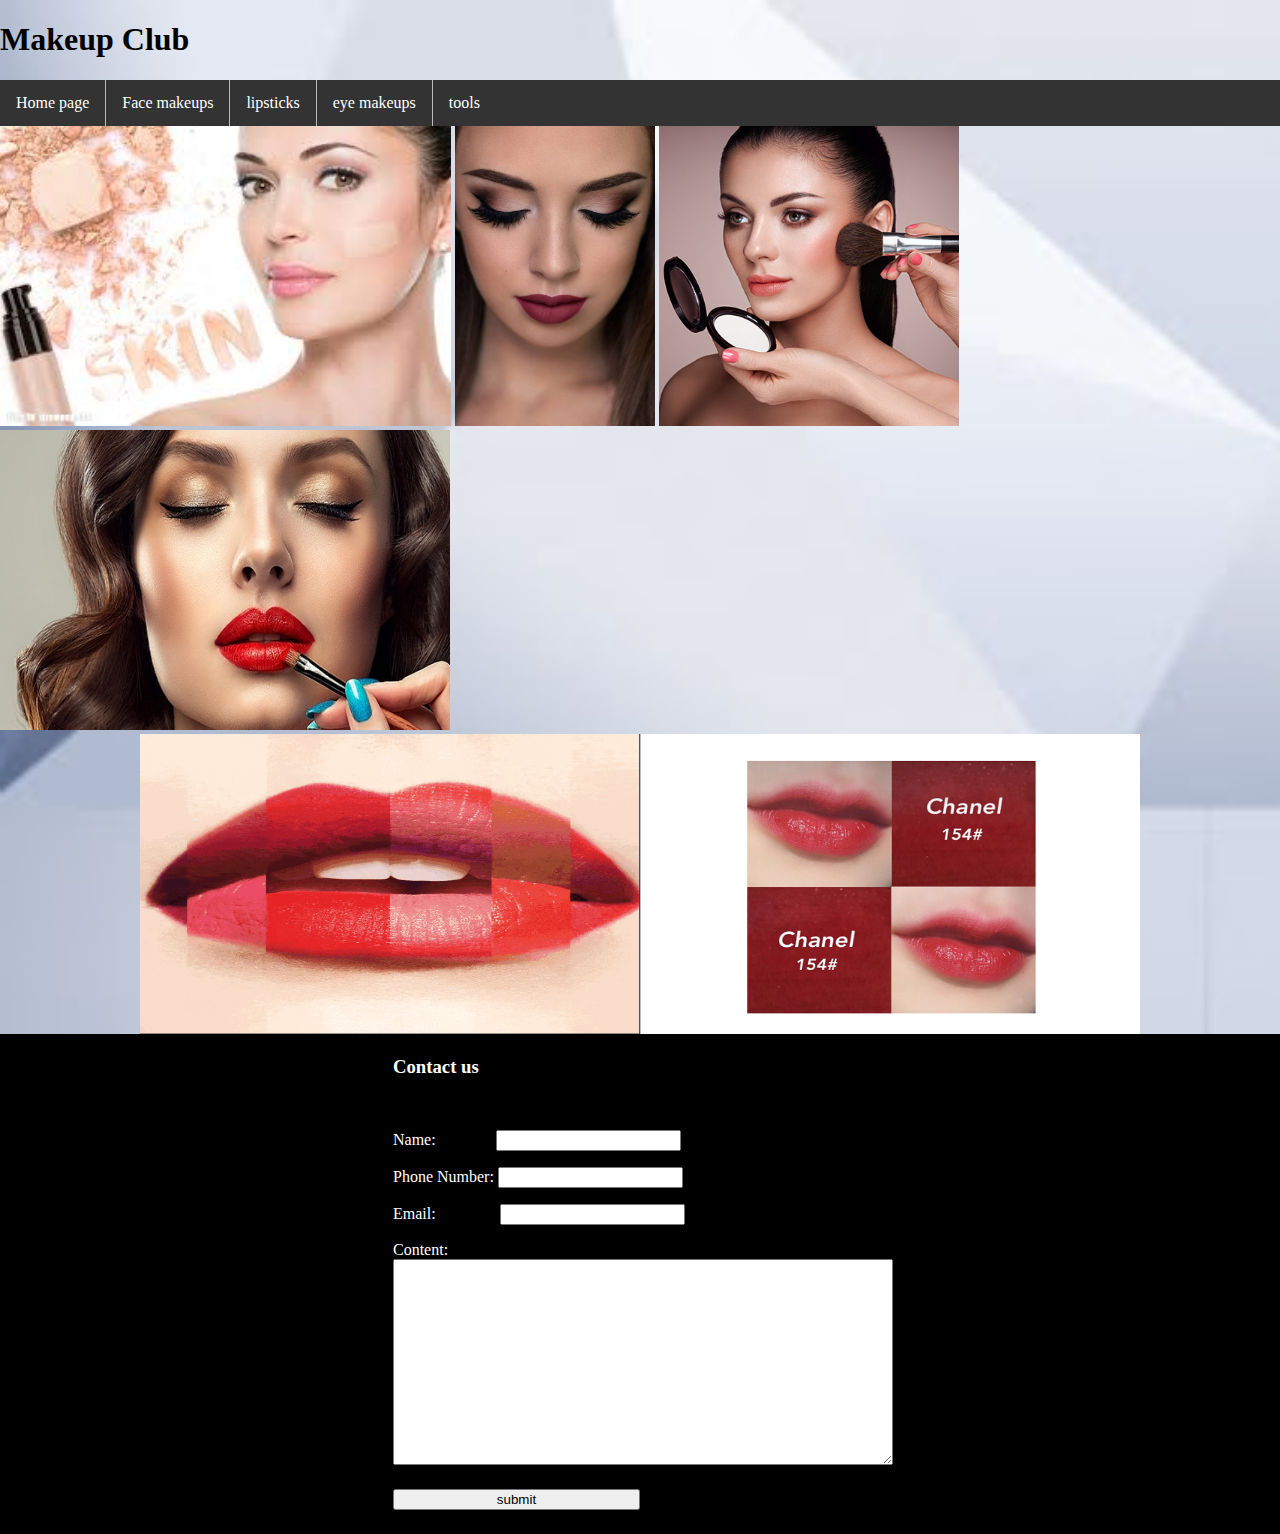
<file: index.html>
<!DOCTYPE html>
<html lang="en">
    <head>
        <meta charset="UTF-8">
        <title>Makeup Club</title>
        <link rel="stylesheet" href="CSS/public_css.css">
        <link rel="stylesheet" href="CSS/index_css.css">
        <script src="js/index_js.js"></script>
        <link rel="Shortcut Icon" href="images/icon.ico">
        <meta name="viewport" content="width=device-width,initial-scale=1">
    </head>
    <body>
        <div id="head">
            <h1>Makeup Club</h1>
            <div class="nav">
                <ul>
                    <li> <a href="index.html">Home page</a></li>
                    <li><a href="face.html">Face makeups</a></li>
                    <li><a href="lipstick.html">lipsticks</a></li>
                    <li><a href="eye.html">eye makeups</a></li>
                    <li><a href="tools.html">tools</a></li>
                    
                </ul>
            </div>
            <div class="model">
                <img src="images/model.jpg" height="300" alt="">
                <img src="images/model2.jpg" height="300" alt="">
                <img src="images/model3.jpg" height="300" alt="">
                <img src="images/model4.jpg" height="300" width="450" alt="">
            </div>
            <div class="boxs" style="width: 100%;margin: 0 auto;">
                <nav class="repeat-img">
                <ul>
                <li><img src="images/1.jpg" height="300" alt=""></li>
                <li><img src="images/2.jpg" height="300" alt=""></li>
                <li><img src="images/3.jpg" height="290" alt=""></li>
                <li><img src="images/4.jpg" height="300" alt=""></li>
                <li><img src="images/5.jpg" height="300" alt=""></li>
            </ul>
            </nav>
            
            </div>
            <div class="show" style="width: 100%;">
               
                    <table id="form" >
                        <tr>
                            <td>
                                <h3>Contact us</h3>
                                <p>&nbsp;</p>
                                <p>Name:&nbsp;&nbsp;&nbsp;&nbsp;&nbsp;&nbsp;&nbsp;&nbsp;&nbsp;&nbsp;&nbsp;&nbsp;&nbsp;&nbsp;&nbsp;<input name="Name" type="text"></p>
                                <p>Phone Number:&nbsp;<input name="phone" type="text"></p>
                                <p>Email:&nbsp;&nbsp;&nbsp;&nbsp;&nbsp;&nbsp;&nbsp;&nbsp;&nbsp;&nbsp;&nbsp;&nbsp;&nbsp;&nbsp;&nbsp;&nbsp;<input name="email" type="text"></p>
                                <p>Content:&nbsp;&nbsp;&nbsp;&nbsp;&nbsp;<textarea name="content" cols="1" rows="1" style="width:100%; height:200px;"></textarea></p>
                                
                                
                            </td>
                        </tr>
                        <tr>
                            <td>
                                <Button name="submit" type="button" onClick="a()" style="width: 50%;">submit</Button>
                            </td>
                        </tr>
                    </table>
                
            </div>

        </div>
    </body>
</html>
</file>
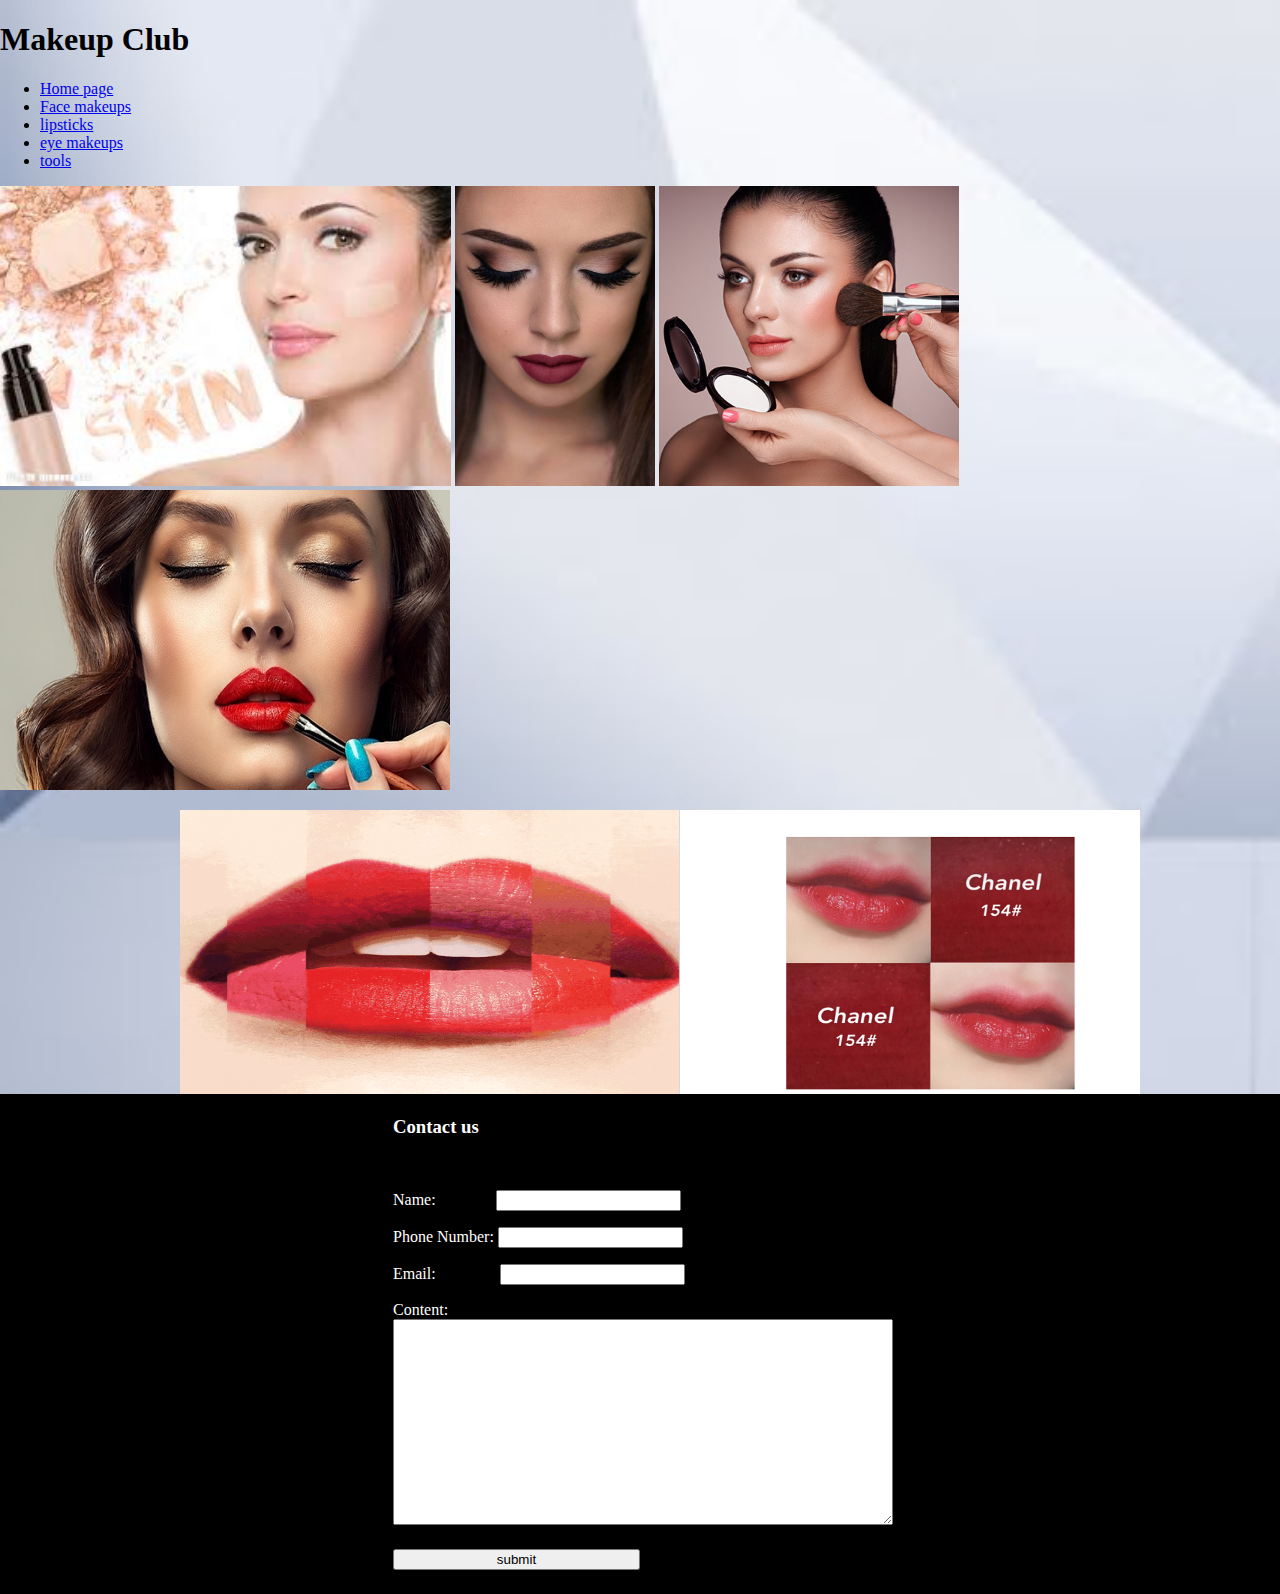
<file: html/index.html>
<!DOCTYPE html>
<html lang="en">
    <head>
        <meta charset="UTF-8">
        <title>Makeup Club</title>
        <link rel="stylesheet" href="../CSS/index_css.css">
        <script src="../js/index_js.js"></script>
        <link rel="Shortcut Icon" href="../images/icon.ico">
        <meta name="viewport" content="width=device-width,initial-scale=1">
    </head>
    <body>
        <div id="head">
            <h1>Makeup Club</h1>
            <div class="nav">
                <ul>
                    <li> <a href="index.html">Home page</a></li>
                    <li><a href="face.html">Face makeups</a></li>
                    <li><a href="lipstick.html">lipsticks</a></li>
                    <li><a href="eye.html">eye makeups</a></li>
                    <li><a href="tools.html">tools</a></li>
                </ul>
            </div>
            <div class="model">
                <img src="../images/model.jpg" height="300" alt="">
                <img src="../images/model2.jpg" height="300" alt="">
                <img src="../images/model3.jpg" height="300" alt="">
                <img src="../images/model4.jpg" height="300" width="450" alt="">
            </div>
            <div class="boxs" style="width: 100%;margin: 0 auto;">
                <nav class="repeat-img">
                <ul>
                <li><img src="../images/1.jpg" height="300" alt=""></li>
                <li><img src="../images/2.jpg" height="300" alt=""></li>
                <li><img src="../images/3.jpg" height="290" alt=""></li>
                <li><img src="../images/4.jpg" height="300" alt=""></li>
                <li><img src="../images/5.jpg" height="300" alt=""></li>
            </ul>
            </nav>
            
            </div>
            <div class="show" style="width: 100%;">
               
                    <table id="form" >
                        <tr>
                            <td>
                                <h3>Contact us</h3>
                                <p>&nbsp;</p>
                                <p>Name:&nbsp;&nbsp;&nbsp;&nbsp;&nbsp;&nbsp;&nbsp;&nbsp;&nbsp;&nbsp;&nbsp;&nbsp;&nbsp;&nbsp;&nbsp;<input name="Name" type="text"></p>
                                <p>Phone Number:&nbsp;<input name="phone" type="text"></p>
                                <p>Email:&nbsp;&nbsp;&nbsp;&nbsp;&nbsp;&nbsp;&nbsp;&nbsp;&nbsp;&nbsp;&nbsp;&nbsp;&nbsp;&nbsp;&nbsp;&nbsp;<input name="email" type="text"></p>
                                <p>Content:&nbsp;&nbsp;&nbsp;&nbsp;&nbsp;<textarea name="content" cols="1" rows="1" style="width:100%; height:200px;"></textarea></p>
                                
                                
                            </td>
                        </tr>
                        <tr>
                            <td>
                                <Button name="submit" type="button" onClick="a()" style="width: 50%;">submit</Button>
                            </td>
                        </tr>
                    </table>
                
            </div>

        </div>
    </body>
</html>
</file>
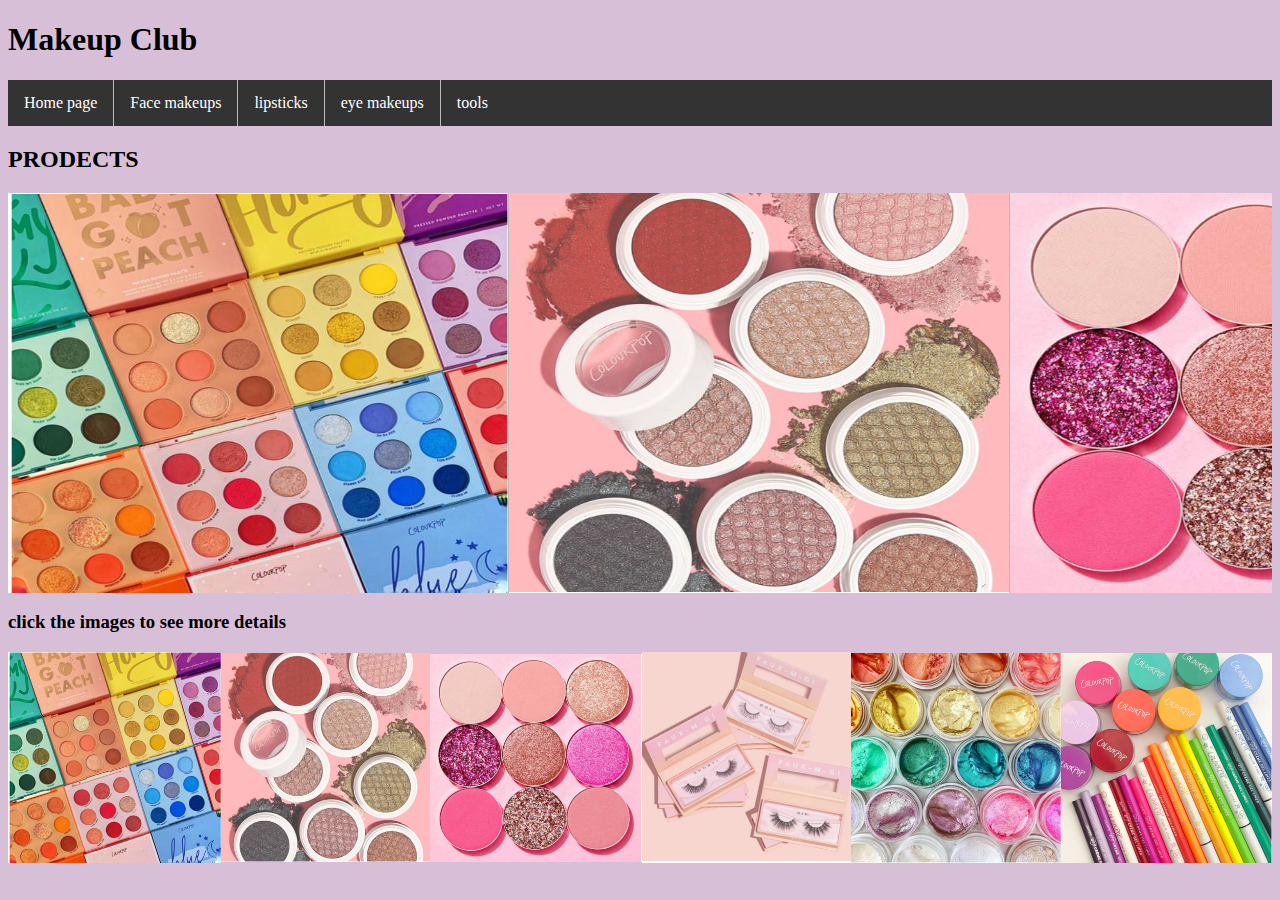
<file: eye.html>
<!DOCTYPE html>
<html lang="en">
    <head>
        <title>Eye Makeups</title>
        <meta charset="UTF-8">
        <link rel="stylesheet" href="CSS/public_css.css">
        <link rel="stylesheet" href="CSS/eye_css.css">
        <link rel="Shortcut Icon" href="images/icon.ico">
        <meta name="viewport" content="width=device-width,initial-scale=1">
    </head>
    <body>
        <h1>Makeup Club</h1>
            <div class="nav">
                <ul>
                    <li> <a href="index.html" >Home page</a></li>
                    <li><a href="face.html" >Face makeups</a></li>
                    <li><a href="lipstick.html" >lipsticks</a></li>
                    <li><a href="eye.html" >eye makeups</a></li>
                    <li><a href="tools.html" >tools</a></li>
                    
                </ul>
            </div>
            <h2>PRODECTS</h2>
            <div class="boxs" style="width: 100%;margin: 0 auto;">
                <nav class="repeat-img">
                <ul>
                <li><img src="images/e1.png" height="400" alt=""></li>
                <li><img src="images/e2.png" height="400" alt=""></li>
                <li><img src="images/e3.png" height="400" alt=""></li>
                <li><img src="images/e4.png" height="400" alt=""></li>
                <li><img src="images/e5.png" height="400" alt=""></li>
                <li><img src="images/e6.png" height="400" alt=""></li>
            </ul>
            </nav>
            </div>
            <h3>click the images to see more details</h3>
            <div class ="links">
                <a href="https://colourpop.com/collections/eyeshadow-palettes" target=“blank”><img src="images/e1.png" alt=""></a> 
                <a href="https://colourpop.com/collections/super-shock-shadow" target=“blank”><img src="images/e2.png" alt=""></a> 
                <a href="https://colourpop.com/collections/powder-shadow" target=“blank”><img src="images/e3.png" alt=""></a> 
                <a href="https://colourpop.com/collections/lashes" target=“blank”><img src="images/e5.png" alt=""></a> 
                <a href="https://colourpop.com/collections/jelly-much-shadow" target=“blank”><img src="images/e4.png" alt=""></a> 
                <a href="https://colourpop.com/collections/eyeliner" target=“blank”><img src="images/e6.png" alt=""></a> 


            </div>
    </body>
</html>
</file>
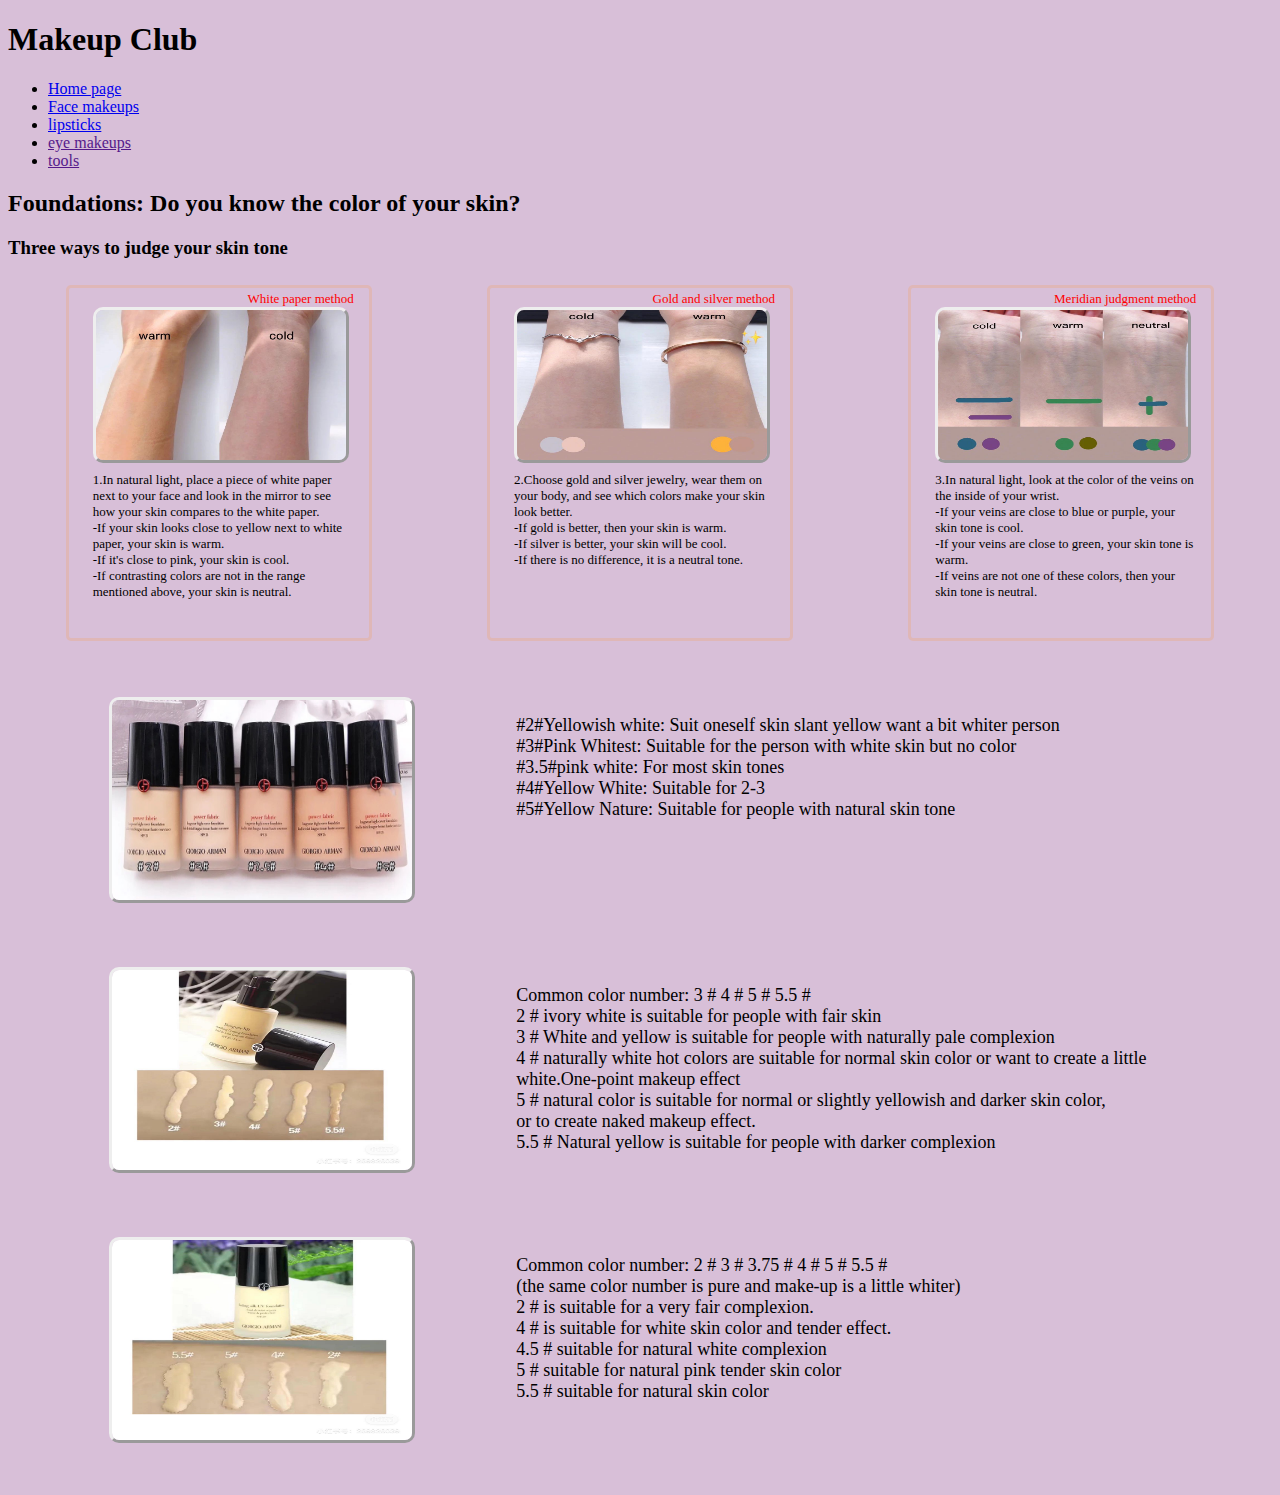
<file: Face.html>
<!DOCTYPE html>
<html>
    <head>
        <title>Face Makeups</title>
        <link rel="stylesheet" href="CSS/face_css.css">
    </head>
    <body>
        
        <h1>Makeup Club</h1>
            <div class="nav">
                <ul>
                    <li> <a href="index.html">Home page</a></li>
                    <li><a href="Face.html">Face makeups</a></li>
                    <li><a href="lipstick.html">lipsticks</a></li>
                    <li><a href="">eye makeups</a></li>
                    <li><a href="">tools</a></li>
                </ul>
            </div>
            <h2>Foundations: Do you know the color of your skin?</h2>
                <h3>Three ways to judge your skin tone <br></h3>
        <div id = "show-re">
            <div class = "title">
                
                <div class = "title-intro">
                    <label>White paper method</label> <br>
                    <img src="images/judge.jpeg" height="200">
                 
                    <p>1.In natural light, place a piece of white paper next to your face and look in the mirror to see how your skin compares to the white paper. <br>
                    -If your skin looks close to yellow next to white paper, your skin is warm. <br>
                    -If it's close to pink, your skin is cool. <br>
                    -If contrasting colors are not in the range mentioned above, your skin is neutral. <br></p>
                </div>
                <div class = "title-intro">
                    <label>Gold and silver method</label> <br>
                    <img src="images/judge2.jpeg" height="300">
                    <p>2.Choose gold and silver jewelry, wear them on your body, and see which colors make your skin look better. <br>
                        -If gold is better, then your skin is warm. <br>
                        -If silver is better, your skin will be cool. <br>
                        -If there is no difference, it is a neutral tone. <br></p>

                </div>
                <div class = "title-intro">
                    <label>Meridian judgment method</label> <br>
                    <img src="images/judge3.jpeg" height="200">
                    <p>3.In natural light, look at the color of the veins on the inside of your wrist. <br>
                        -If your veins are close to blue or purple, your skin tone is cool. <br>
                        -If your veins are close to green, your skin tone is warm. <br>
                        -If veins are not one of these colors, then your skin tone is neutral. <br></p>
                </div>

                
                
            </div>
            <div class = "F">
                <img src="images/F1.jpeg" height = "250" alt="">
                <p>#2#Yellowish white: Suit oneself skin slant yellow want a bit whiter person <br>
                   #3#Pink Whitest: Suitable for the person with white skin but no color <br>
                   #3.5#pink white: For most skin tones <br>
                   #4#Yellow White: Suitable for 2-3 <br>
                   #5#Yellow Nature: Suitable for people with natural skin tone </p>
            </div>

            <div class = "F">
                <img src="images/F2.jpeg" height="250" alt="">
                <p>
                    
                    Common color number: 3 # 4 # 5 # 5.5 # <br>
                    2 # ivory white is suitable for people with fair skin <br>
                    3 # White and yellow is suitable for people with naturally pale complexion <br>
                    4 # naturally white hot colors are suitable for normal skin color or want to create a little <br> white.One-point makeup effect <br>
                    5 # natural color is suitable for normal or slightly yellowish and darker skin color, <br> or to create naked makeup effect. <br>
                    5.5 # Natural yellow is suitable for people with darker complexion <br>
                </p>
            </div>
            <div class = "F">
                <img src="images/F3.jpeg" height="250" alt="">
                <p>
                    Common color number: 2 # 3 # 3.75 # 4 # 5 # 5.5 # <br>
                    (the same color number is pure and make-up is a little whiter) <br>
                    2 # is suitable for a very fair complexion. <br>
                    4 # is suitable for white skin color and tender effect. <br>
                    4.5 # suitable for natural white complexion <br>
                    5 # suitable for natural pink tender skin color <br>
                    5.5 # suitable for natural skin color <br>
                </p>

            </div>
            
        </div>
    
    </body>
</html>
</file>
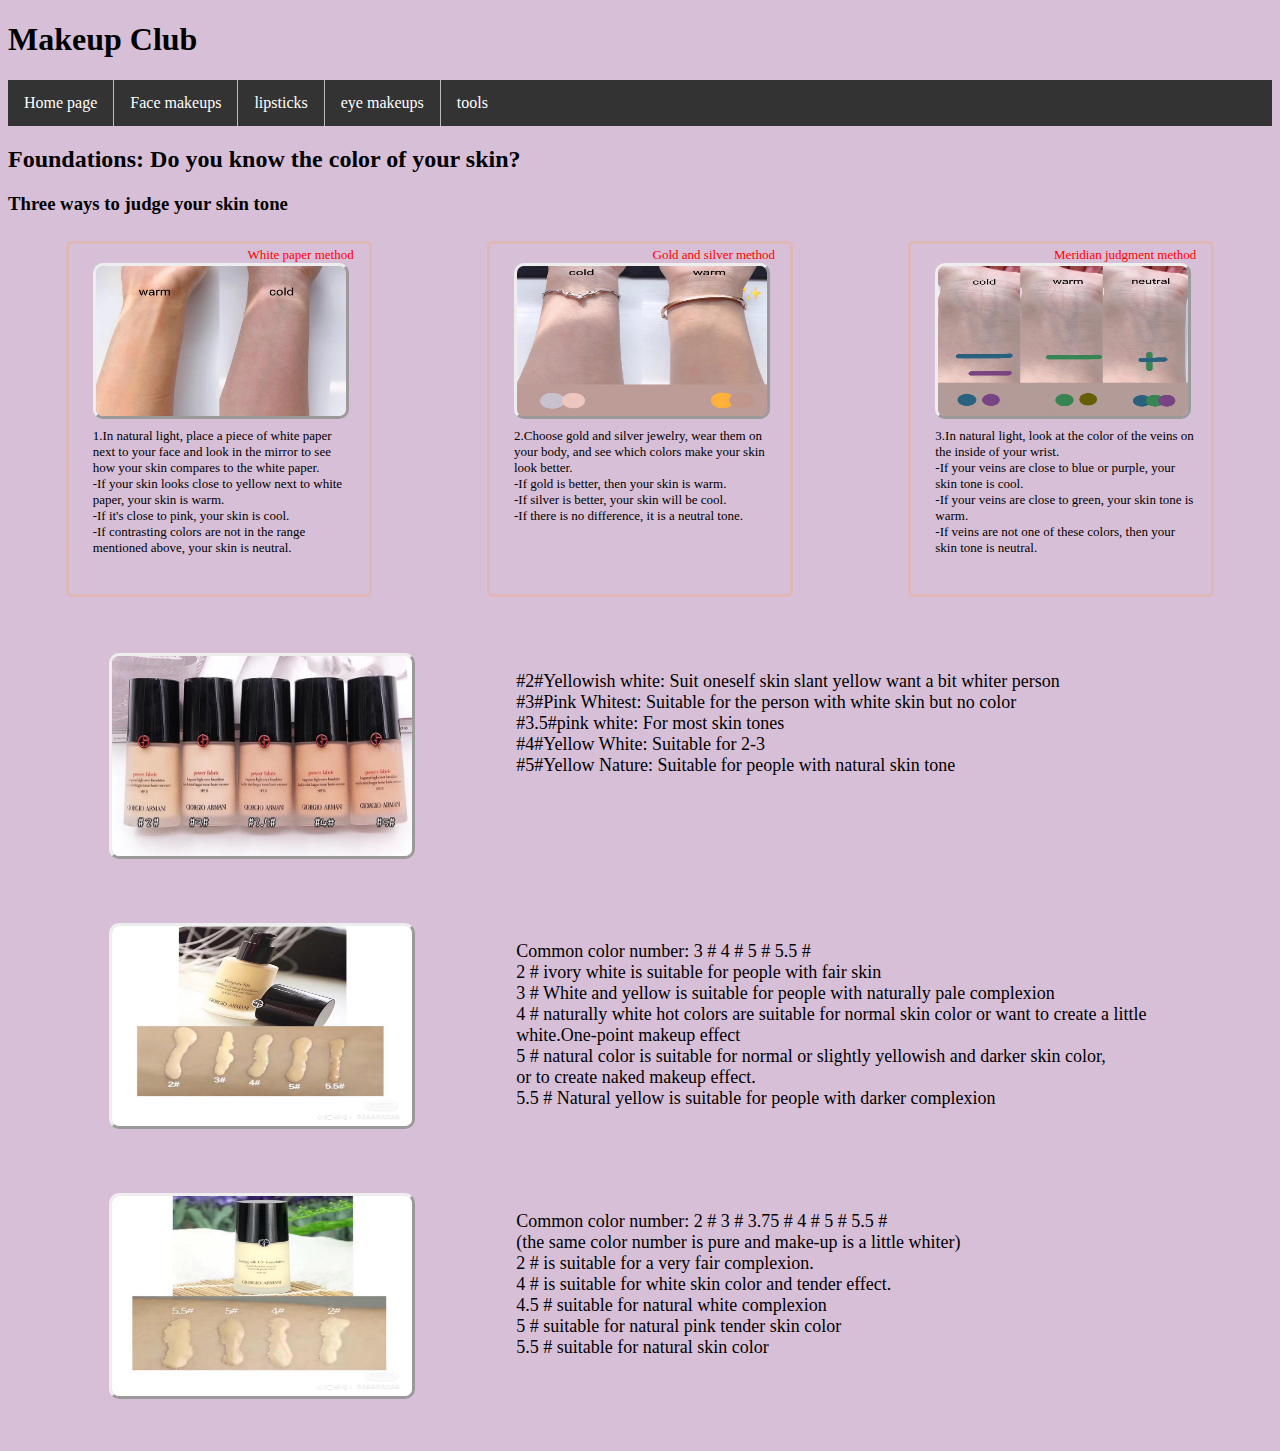
<file: face.html>
<!DOCTYPE html>
<html lang="en">
    <head>
        <meta charset="UTF-8">
        <title>Face Makeups</title>
        <link rel="stylesheet" href="CSS/public_css.css">
        <link rel="stylesheet" href="CSS/face_css.css">
        <link rel="Shortcut Icon" href="images/icon.ico">
        <meta name="viewport" content="width=device-width,initial-scale=1">
    </head>
    <body>
        
        <h1>Makeup Club</h1>
            <div class="nav">
                <ul>
                    <li><a href="index.html">Home page</a></li>
                    <li><a href="face.html">Face makeups</a></li>
                    <li><a href="lipstick.html">lipsticks</a></li>
                    <li><a href="eye.html">eye makeups</a></li>
                    <li><a href="tools.html">tools</a></li>
                    
                </ul>
            </div>
            <h2>Foundations: Do you know the color of your skin?</h2>
                <h3>Three ways to judge your skin tone <br></h3>
        <div id = "show-re">
            <div class = "title">
                
                <div class = "title-intro">
                    <label>White paper method</label> <br>
                    <img src="images/judge.jpeg" height="200" alt="">
                 
                    <p>1.In natural light, place a piece of white paper next to your face and look in the mirror to see how your skin compares to the white paper. <br>
                    -If your skin looks close to yellow next to white paper, your skin is warm. <br>
                    -If it's close to pink, your skin is cool. <br>
                    -If contrasting colors are not in the range mentioned above, your skin is neutral. <br></p>
                </div>
                <div class = "title-intro">
                    <label>Gold and silver method</label> <br>
                    <img src="images/judge2.jpeg" height="300" alt="">
                    <p>2.Choose gold and silver jewelry, wear them on your body, and see which colors make your skin look better. <br>
                        -If gold is better, then your skin is warm. <br>
                        -If silver is better, your skin will be cool. <br>
                        -If there is no difference, it is a neutral tone. <br></p>

                </div>
                <div class = "title-intro">
                    <label>Meridian judgment method</label> <br>
                    <img src="images/judge3.jpeg" height="200" alt="">
                    <p>3.In natural light, look at the color of the veins on the inside of your wrist. <br>
                        -If your veins are close to blue or purple, your skin tone is cool. <br>
                        -If your veins are close to green, your skin tone is warm. <br>
                        -If veins are not one of these colors, then your skin tone is neutral. <br></p>
                </div>

                
                
            </div>
            <div class= "Fwhole">
            <div class = "F">
                <img src="images/F1.jpeg" height = "250" alt="">
                <p>#2#Yellowish white: Suit oneself skin slant yellow want a bit whiter person <br>
                   #3#Pink Whitest: Suitable for the person with white skin but no color <br>
                   #3.5#pink white: For most skin tones <br>
                   #4#Yellow White: Suitable for 2-3 <br>
                   #5#Yellow Nature: Suitable for people with natural skin tone </p>
            </div>

            <div class = "F">
                <img src="images/F2.jpeg" height="250" alt="">
                <p>
                    
                    Common color number: 3 # 4 # 5 # 5.5 # <br>
                    2 # ivory white is suitable for people with fair skin <br>
                    3 # White and yellow is suitable for people with naturally pale complexion <br>
                    4 # naturally white hot colors are suitable for normal skin color or want to create a little <br> white.One-point makeup effect <br>
                    5 # natural color is suitable for normal or slightly yellowish and darker skin color, <br> or to create naked makeup effect. <br>
                    5.5 # Natural yellow is suitable for people with darker complexion <br>
                </p>
            </div>
            <div class = "F">
                <img src="images/F3.jpeg" height="250" alt="">
                <p>
                    Common color number: 2 # 3 # 3.75 # 4 # 5 # 5.5 # <br>
                    (the same color number is pure and make-up is a little whiter) <br>
                    2 # is suitable for a very fair complexion. <br>
                    4 # is suitable for white skin color and tender effect. <br>
                    4.5 # suitable for natural white complexion <br>
                    5 # suitable for natural pink tender skin color <br>
                    5.5 # suitable for natural skin color <br>
                </p>

            </div>
            </div>
        </div>
    
    </body>
</html>
</file>
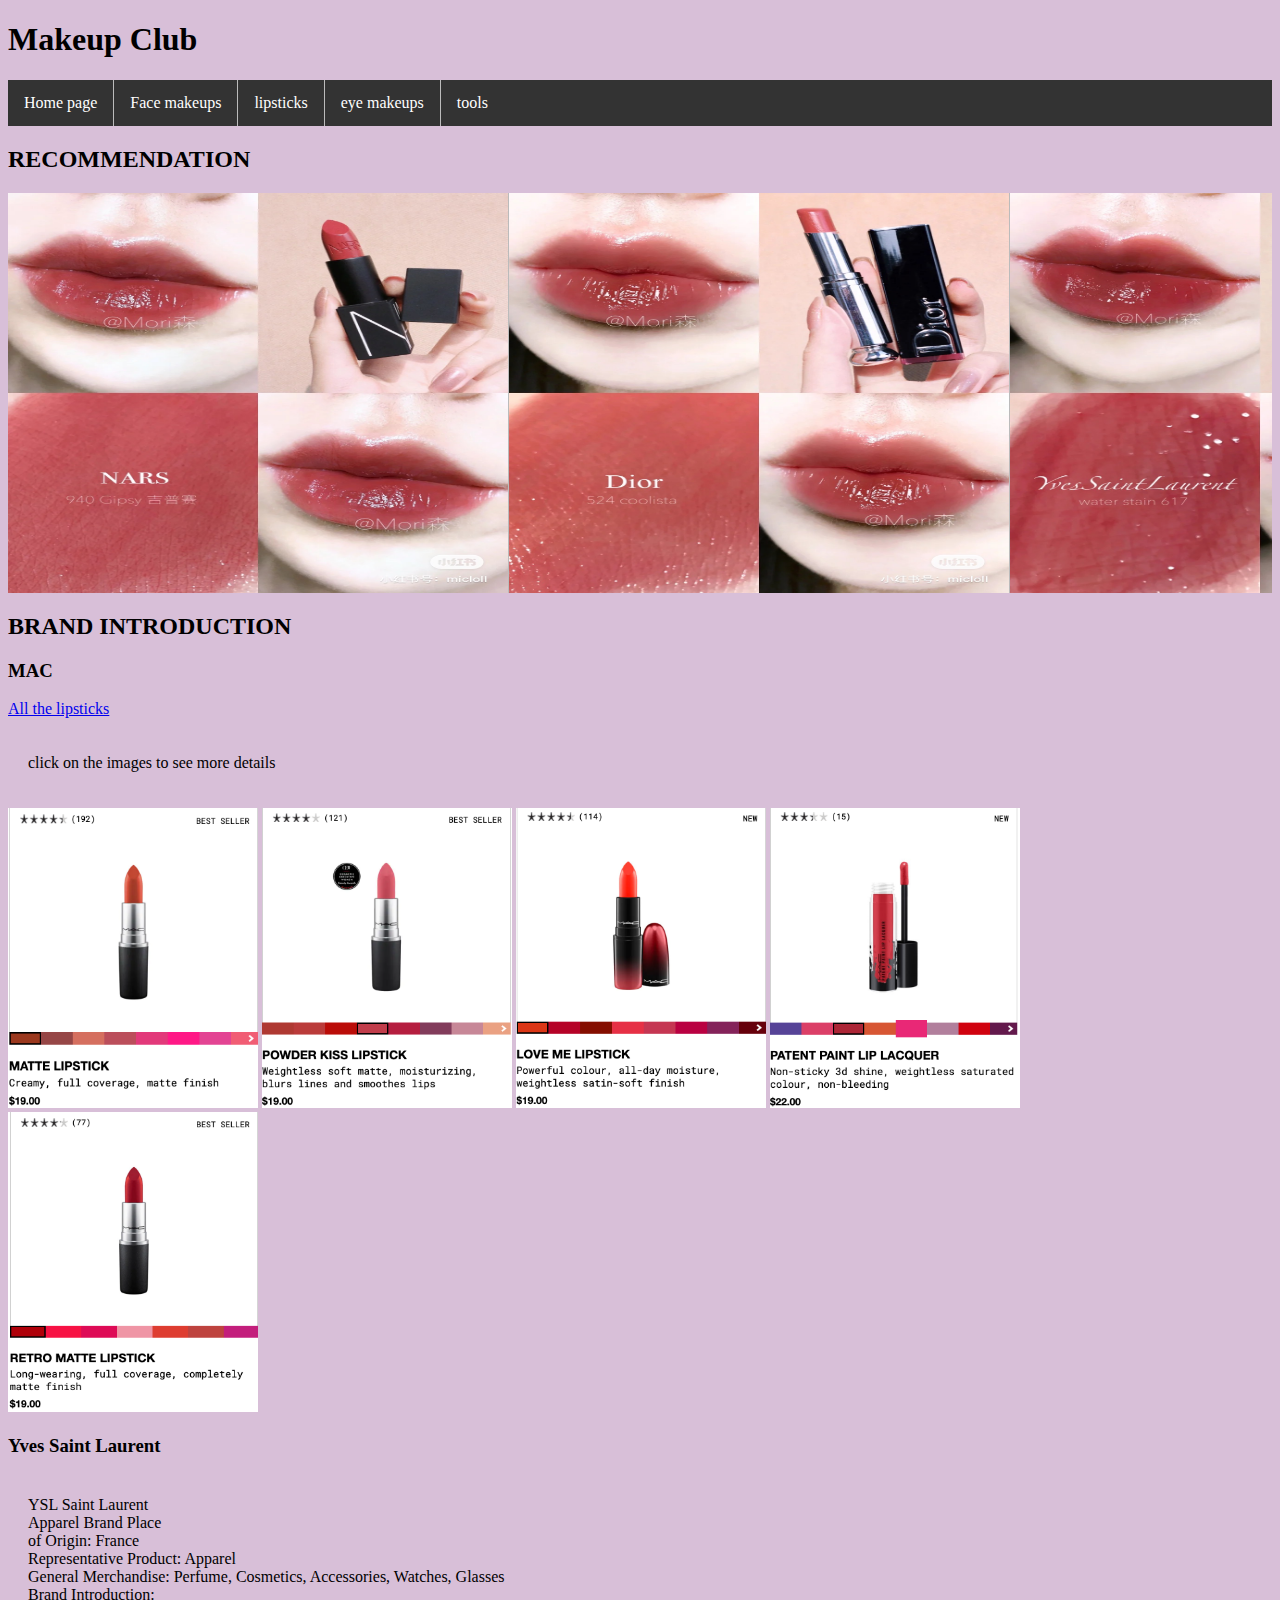
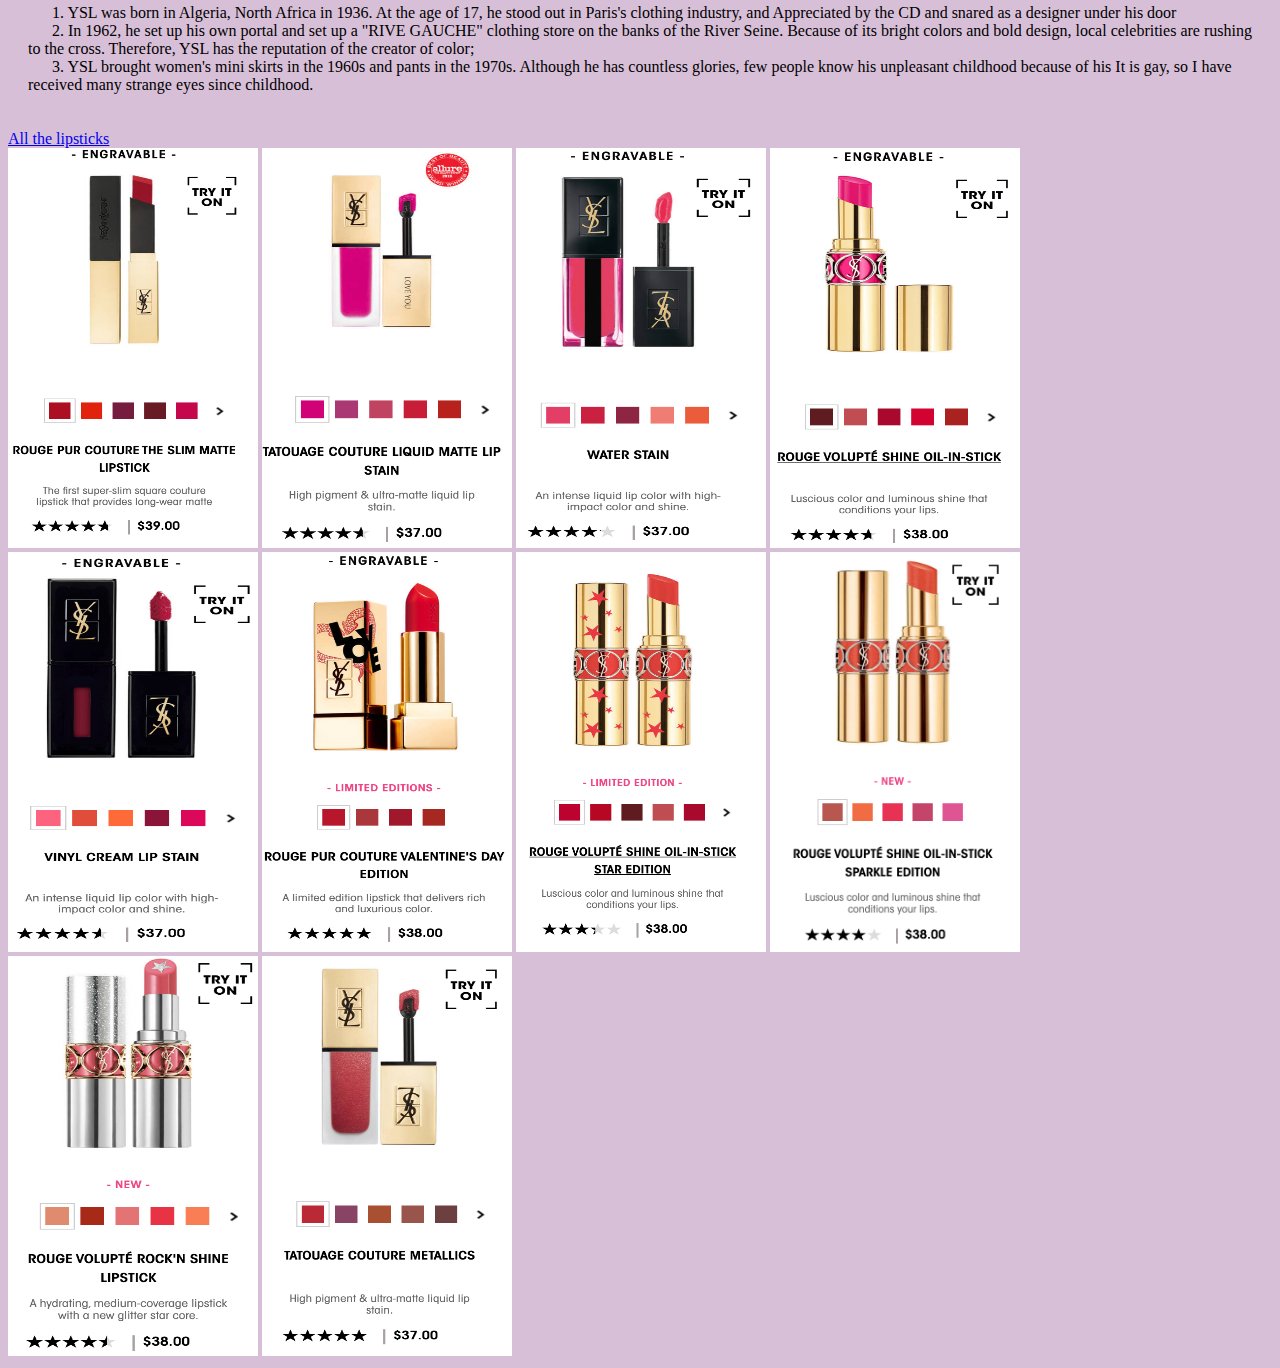
<file: lipstick.html>
<!DOCTYPE html>
<html lang="en">
    <head>
        <meta charset="UTF-8">
        <title>lipsticks</title>
        <link rel="stylesheet" href="CSS/public_css.css">
        <link rel="stylesheet" href="CSS/lipstick_css.css">
        <link rel="Shortcut Icon" href="images/icon.ico">
        <meta name="viewport" content="width=device-width,initial-scale=1">
    </head>
    <body>
        <h1>Makeup Club</h1>
            <div class="nav">
                <ul>
                    <li> <a href="index.html">Home page</a></li>
                    <li><a href="face.html">Face makeups</a></li>
                    <li><a href="lipstick.html">lipsticks</a></li>
                    <li><a href="eye.html">eye makeups</a></li>
                    <li><a href="tools.html">tools</a></li>
                    
                </ul>
            </div>
            <h2>RECOMMENDATION</h2>
            <div class="boxs" style="width: 100%;margin: 0 auto;">
                <nav class="repeat-img">
                <ul>
                <li><img src="images/l1.JPG" height="400" alt=""></li>
                <li><img src="images/l2.JPG" height="400" alt=""></li>
                <li><img src="images/l3.JPG" height="400" alt=""></li>
                <li><img src="images/l4.JPG" height="400" alt=""></li>
                <li><img src="images/l5.JPG" height="400" alt=""></li>
                <li><img src="images/l6.JPG" height="400" alt=""></li>
                <li><img src="images/l7.JPG" height="400" alt=""></li>
            </ul>
            </nav>
            </div>
            <div class="content">
                <h2>BRAND INTRODUCTION</h2>
                <h3>MAC</h3>
                <a href="https://www.maccosmetics.com/products/13854/Products/Makeup/Lips/Lipstick" target=“blank”>All the lipsticks</a>
                <p>click on the images to see more details</p>
                <div class="images">
                   <a href="https://www.maccosmetics.com/product/13854/310/products/makeup/lips/lipstick/matte-lipstick#/shade/Marrakesh" target=“blank”><img src="images/mac1.png" alt=""></a> 
                   <a href="https://www.maccosmetics.com/product/13854/60284/products/makeup/lips/lipstick/powder-kiss-lipstick#/shade/A_Little_Tamed" target=“blank”><img src="images/mac2.png" alt=""></a> 
                   <a href="https://www.maccosmetics.com/product/13854/68146/products/makeup/lips/lipstick/love-me-lipstick#/shade/Shamelessly_Vain" target=“blank”><img src="images/mac3.png" alt=""></a> 
                   <a href="https://www.maccosmetics.com/product/13854/68837/products/makeup/lips/lipstick/patent-paint-lip-lacquer#/shade/Slick_Flick" target=“blank”><img src="images/mac4.png" alt=""></a> 
                   <a href="https://www.maccosmetics.com/product/13854/52593/products/makeup/lips/lipstick/retro-matte-lipstick#/shade/Ruby_Woo" target=“blank”><img src="images/mac5.png" alt=""></a>
                </div>

                <h3>Yves Saint Laurent</h3>
                <p>
                    YSL   Saint Laurent <br>

                    Apparel Brand Place <br>

                    of Origin: France <br>

                    Representative Product: Apparel <br>

                    General Merchandise: Perfume, Cosmetics, Accessories, Watches, Glasses <br>

                    Brand Introduction: <br>

                    &nbsp;&nbsp;&nbsp;&nbsp;&nbsp;&nbsp;1. YSL was born in Algeria, North Africa in 1936. At the age of 17, he stood out in Paris's clothing industry, and Appreciated by the CD and snared as a designer under his door <br>

                    &nbsp;&nbsp;&nbsp;&nbsp;&nbsp;&nbsp;2. In 1962, he set up his own portal and set up a "RIVE GAUCHE" clothing store on the banks of the River Seine. Because of its bright colors and bold design, local celebrities are rushing to the cross. Therefore, YSL has the reputation of the creator of color; <br>

                    &nbsp;&nbsp;&nbsp;&nbsp;&nbsp;&nbsp;3. YSL brought women's mini skirts in the 1960s and pants in the 1970s. Although he has countless glories, few people know his unpleasant childhood because of his It is gay, so I have received many strange eyes since childhood. <br>
                </p>
                <a href="https://www.yslbeautyus.com/exclusives/special-offers/last-chance---beauty-byes?gclid=EAIaIQobChMI3N2NqqCP6AIVJOeGCh2mlgb6EAAYASAAEgJ4_fD_BwE&cm_mmc=cpc-_-googleSearchBrand-_-YSL%20Brand%20-%20Ex_YSL%20-%20Exact-_-kw%3A%20ysl" target=“blank”>All the lipsticks</a>
                <div class="images2">
                    <a href="https://www.yslbeautyus.com/makeup/lips/lipsticks/rouge-pur-couture-the-slim-matte-lipstick/30YSL.html?cgid=makeup-lipstick&dwvar_30YSL_color=1%20-%20Rouge%20Extravagant#start=1&cgid=makeup-lipstick" target=“blank”><img src="images/ysl1.png" alt=""></a>
                    <a href="https://www.yslbeautyus.com/makeup/lips/lip-gloss/tatouage-couture/2033YSL.html?cgid=makeup-lipstick&dwvar_2033YSL_color=03%20Rose%20Ink#start=2&cgid=makeup-lipstick" target=“blank”><img src="images/ysl2.png" alt=""></a>
                    <a href="https://www.yslbeautyus.com/makeup/lips/lipsticks/water-stain/107YSL.html?dwvar_107YSL_color=601%20-%20Fuchsia%20Tide&cgid=makeup-lipstick#start=3&cgid=makeup-lipstick" target=“blank”><img src="images/ysl3.png" alt=""></a>
                    <a href="https://www.yslbeautyus.com/makeup/lips/lipsticks/rouge-volupte-shine-oil-in-stick/62510YSL.html?cgid=makeup-lipstick&dwvar_62510YSL_color=50%20%E2%80%93%20Fuchsia%20Stiletto#start=4&cgid=makeup-lipstick" target=“blank”><img src="images/ysl4.png" alt=""></a>
                    <a href="https://www.yslbeautyus.com/makeup/lips/lipsticks/vinyl-cream-lip-stain/985YSL.html?cgid=makeup-lipstick&dwvar_985YSL_color=409-%20Burgundy%20Vibes#start=5&cgid=makeup-lipstick" target=“blank”><img src="images/ysl5.png" alt=""></a>
                    <a href="https://www.yslbeautyus.com/makeup/lips/lipsticks/rouge-pur-couture-valentines-day-edition/1070YSL.html?cgid=makeup-lipstick&dwvar_1070YSL_color=110%20Red%20Is%20My%20Savior#start=6&cgid=makeup-lipstick" target=“blank”><img src="images/ysl6.png" alt=""></a>
                    <a href="https://www.yslbeautyus.com/makeup/lips/lipsticks/rouge-volupte-shine-oil-in-stick-star-edition/1069YSL.html?cgid=makeup-lipstick&dwvar_1069YSL_color=12%20-%20Corail%20Dolman#start=7&cgid=makeup-lipstick" target=“blank”><img src="images/ysl7.png" alt=""></a>
                    <a href="https://www.yslbeautyus.com/makeup/lips/lipsticks/rouge-volupte-shine-oil-in-stick-sparkle-edition/1068YSL.html?cgid=makeup-lipstick&dwvar_1068YSL_color=104%20-%20Corail%20Orient#start=8&cgid=makeup-lipstick" target=“blank”><img src="images/ysl8.png" alt=""></a>
                    <a href="https://www.yslbeautyus.com/makeup/lips/lipsticks/rouge-volupte-rockn-shine-lipstick/1066YSL.html?cgid=makeup-lipstick&dwvar_1066YSL_color=10%20-%20Pink%20Bass#start=9&cgid=makeup-lipstick" target=“blank”><img src="images/ysl9.png" alt=""></a>
                    <a href="https://www.yslbeautyus.com/makeup/lips/lipsticks/tatouage-couture-metallics/33YSL.html?cgid=makeup-lipstick&dwvar_33YSL_color=101%20-%20Chrome%20Red%20Clash#start=24&cgid=makeup-lipstick" target=“blank”><img src="images/ysl10.png" alt=""></a>
                </div>

            </div>
    </body>
</html>
</file>
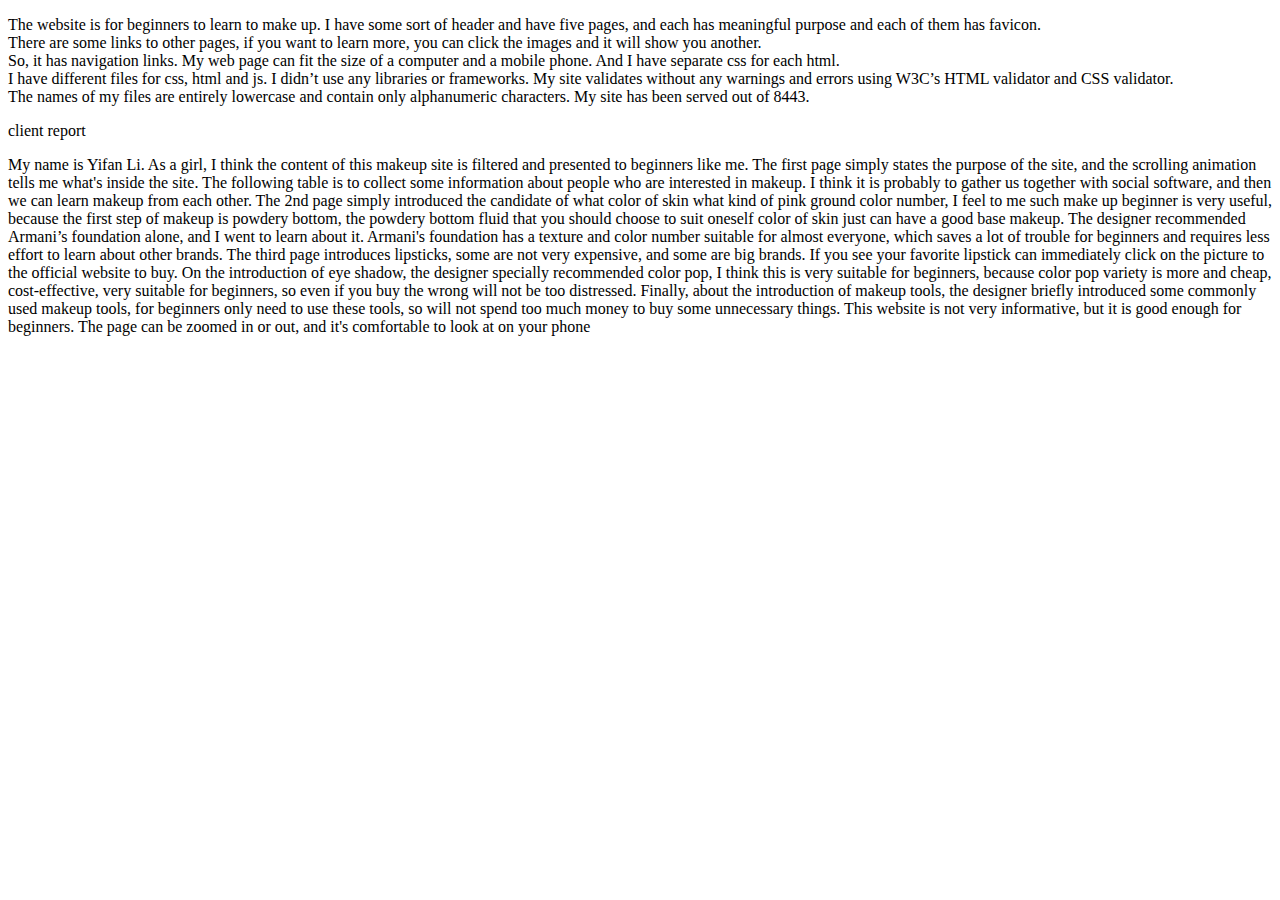
<file: report.html>
<!DOCTYPE html>
<html lang="en">
    <head>
        <title>report</title>
        <meta charset="UTF-8">
    </head>
    <p>
        The website is for beginners to learn to make up. I have some sort of header and have five pages, and each has meaningful purpose and each of them has favicon. <br> There are some links to other pages, if you want to learn more, you can click the images and it will show you another. <br> So, it has navigation links. My web page can fit the size of a computer and a mobile phone. And I have separate css for each html. <br> I have different files for css, html and js. I didn’t use any libraries or frameworks. My site validates without any warnings and errors using W3C’s HTML validator and CSS validator. <br> The names of my files are entirely lowercase and contain only alphanumeric characters. My site has been served out of 8443.
    </p>
    
    client report
    <p>
        My name is Yifan Li. As a girl, I think the content of this makeup site is filtered and presented to beginners like me. The first page simply states the purpose of the site, and the scrolling animation tells me what's inside the site. The following table is to collect some information about people who are interested in makeup. 
        I think it is probably to gather us together with social software, and then we can learn makeup from each other. The 2nd page simply introduced the candidate of what color of skin what kind of pink ground color number, I feel to me such make up beginner is very useful, because the first step of makeup is 
        powdery bottom, the powdery bottom fluid that you should choose to suit oneself color of skin just can have a good base makeup. The designer recommended Armani’s foundation alone, and I went to learn about it. Armani's foundation has a texture and color number suitable for almost everyone, which saves a lot
        of trouble for beginners and requires less effort to learn about other brands. The third page introduces lipsticks, some are not very expensive, and some are big brands. If you see your favorite lipstick can immediately click on the picture to the official website to buy. On the introduction of eye shadow, 
        the designer specially recommended color pop, I think this is very suitable for beginners, because color pop variety is more and cheap, cost-effective, very suitable for beginners, so even if you buy the wrong will not be too distressed. Finally, about the introduction of makeup tools, the designer briefly 
        introduced some commonly used makeup tools, for beginners only need to use these tools, so will not spend too much money to buy some unnecessary things. This website is not very informative, but it is good enough for beginners. The page can be zoomed in or out, and it's comfortable to look at on your phone
    </p>
</html>
</file>
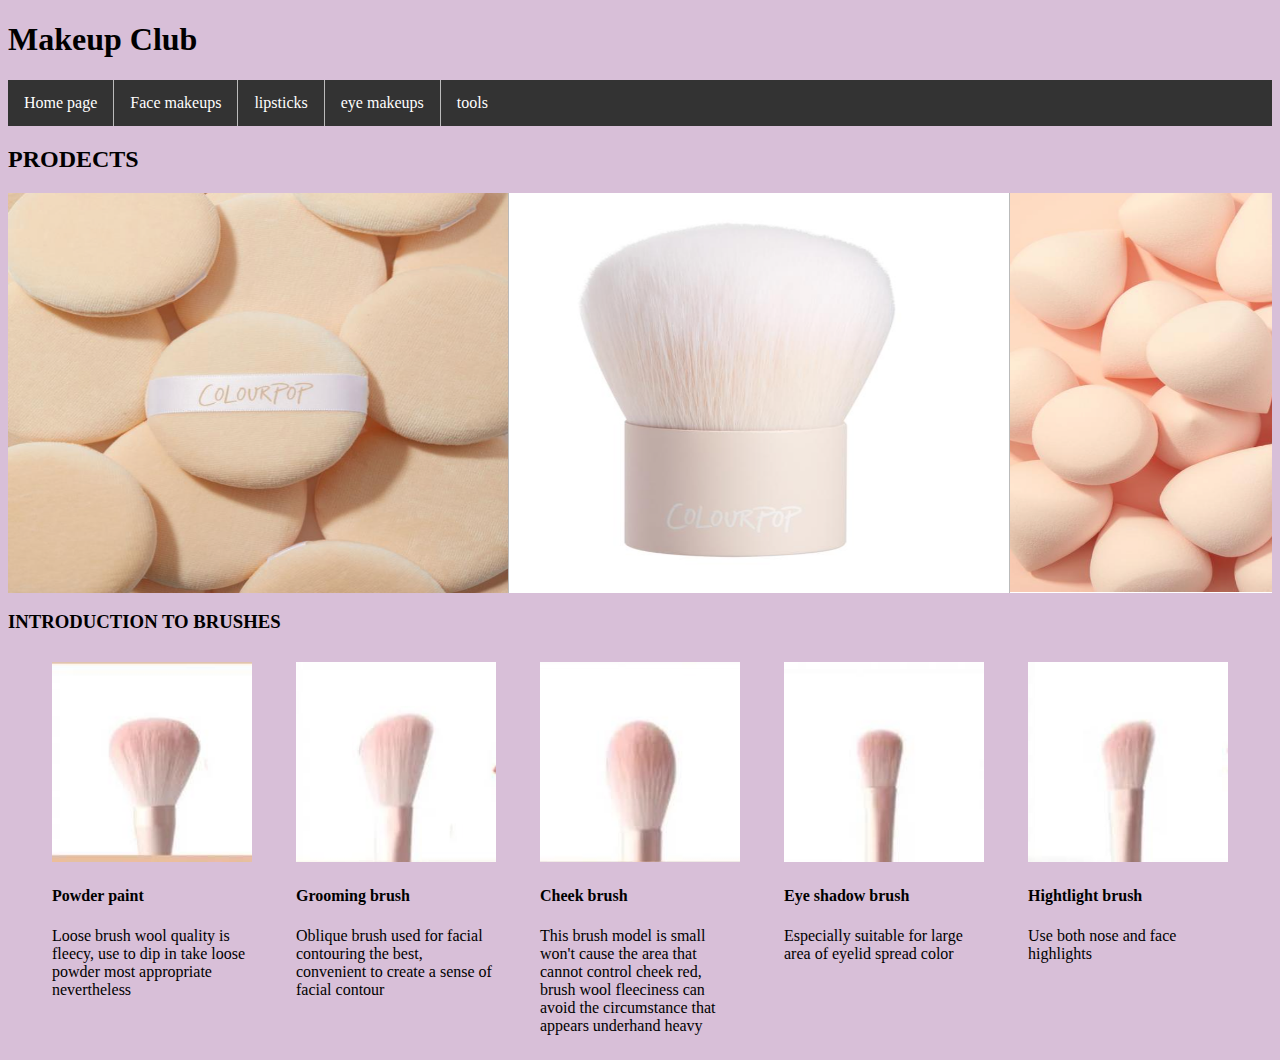
<file: tools.html>
<!DOCTYPE html>
<html lang="en">
    <head>
        <meta charset="UTF-8">
        <title>Tools</title>
        <link rel="stylesheet" href="CSS/public_css.css">
        <link rel="stylesheet" href="CSS/tools_css.css">
        <link rel="Shortcut Icon" href="images/icon.ico">
        <meta name="viewport" content="width=device-width,initial-scale=1">
    </head>
    <body>
        <h1>Makeup Club</h1>
            <div class="nav">
                <ul>
                    <li> <a href="index.html">Home page</a></li>
                    <li><a href="face.html">Face makeups</a></li>
                    <li><a href="lipstick.html">lipsticks</a></li>
                    <li><a href="eye.html">eye makeups</a></li>
                    <li><a href="tools.html">tools</a></li>
                    
                </ul>
            </div>
            <h2>PRODECTS</h2>
            <div class="boxs" style="width: 100%;margin: 0 auto;">
                <nav class="repeat-img">
                <ul>
                <li><img src="images/t1.png" height="400" alt=""></li>
                <li><img src="images/t2.png" height="400" alt=""></li>
                <li><img src="images/t3.png" height="400" alt=""></li>
                <li><img src="images/t4.png" height="400" alt=""></li>
                <li><img src="images/t5.png" height="400" alt=""></li>
                <li><img src="images/t6.png" height="400" alt=""></li>
                <li><img src="images/t7.png" height="400" alt=""></li>
            </ul>
            </nav>
            </div>
            <h3>INTRODUCTION TO BRUSHES </h3>
            <div id="pictures">
            <div class="brush">
                <img src="images/brush1.jpeg" height ="200" alt="">
                
                    <h4>Powder paint</h4>
                    Loose brush wool quality is fleecy, use to dip in take loose powder most appropriate nevertheless
                
            </div>
                <div class="brush">
                    <img src="images/brush2.jpeg" height="200" alt="">
                   
                        <h4>Grooming brush</h4>
                        Oblique brush used for facial contouring the best, convenient to create a sense of facial contour
                
                </div>
            
            
                <div class="brush">
                    <img src="images/brush3.jpeg" height= "200" alt="">
                    
                        <h4>Cheek brush</h4>
                        This brush model is small won't cause the area that cannot control cheek red, brush wool fleeciness can avoid the circumstance that appears underhand heavy
                    
                </div>
            
            
                <div class="brush">
                    <img src="images/brush4.jpeg" height="200" alt="">
                    
                        <h4>Eye shadow brush</h4>
                        Especially suitable for large area of eyelid spread color
                    
                </div>
            

                <div class = "brush">
                    <img src="images/brush5.jpeg" height= "200" alt="">
                    
                        <h4>Hightlight brush</h4>
                        Use both nose and face highlights
                    
                </div>
                </div>
           
            

            
            
    </body>
</html>
</file>
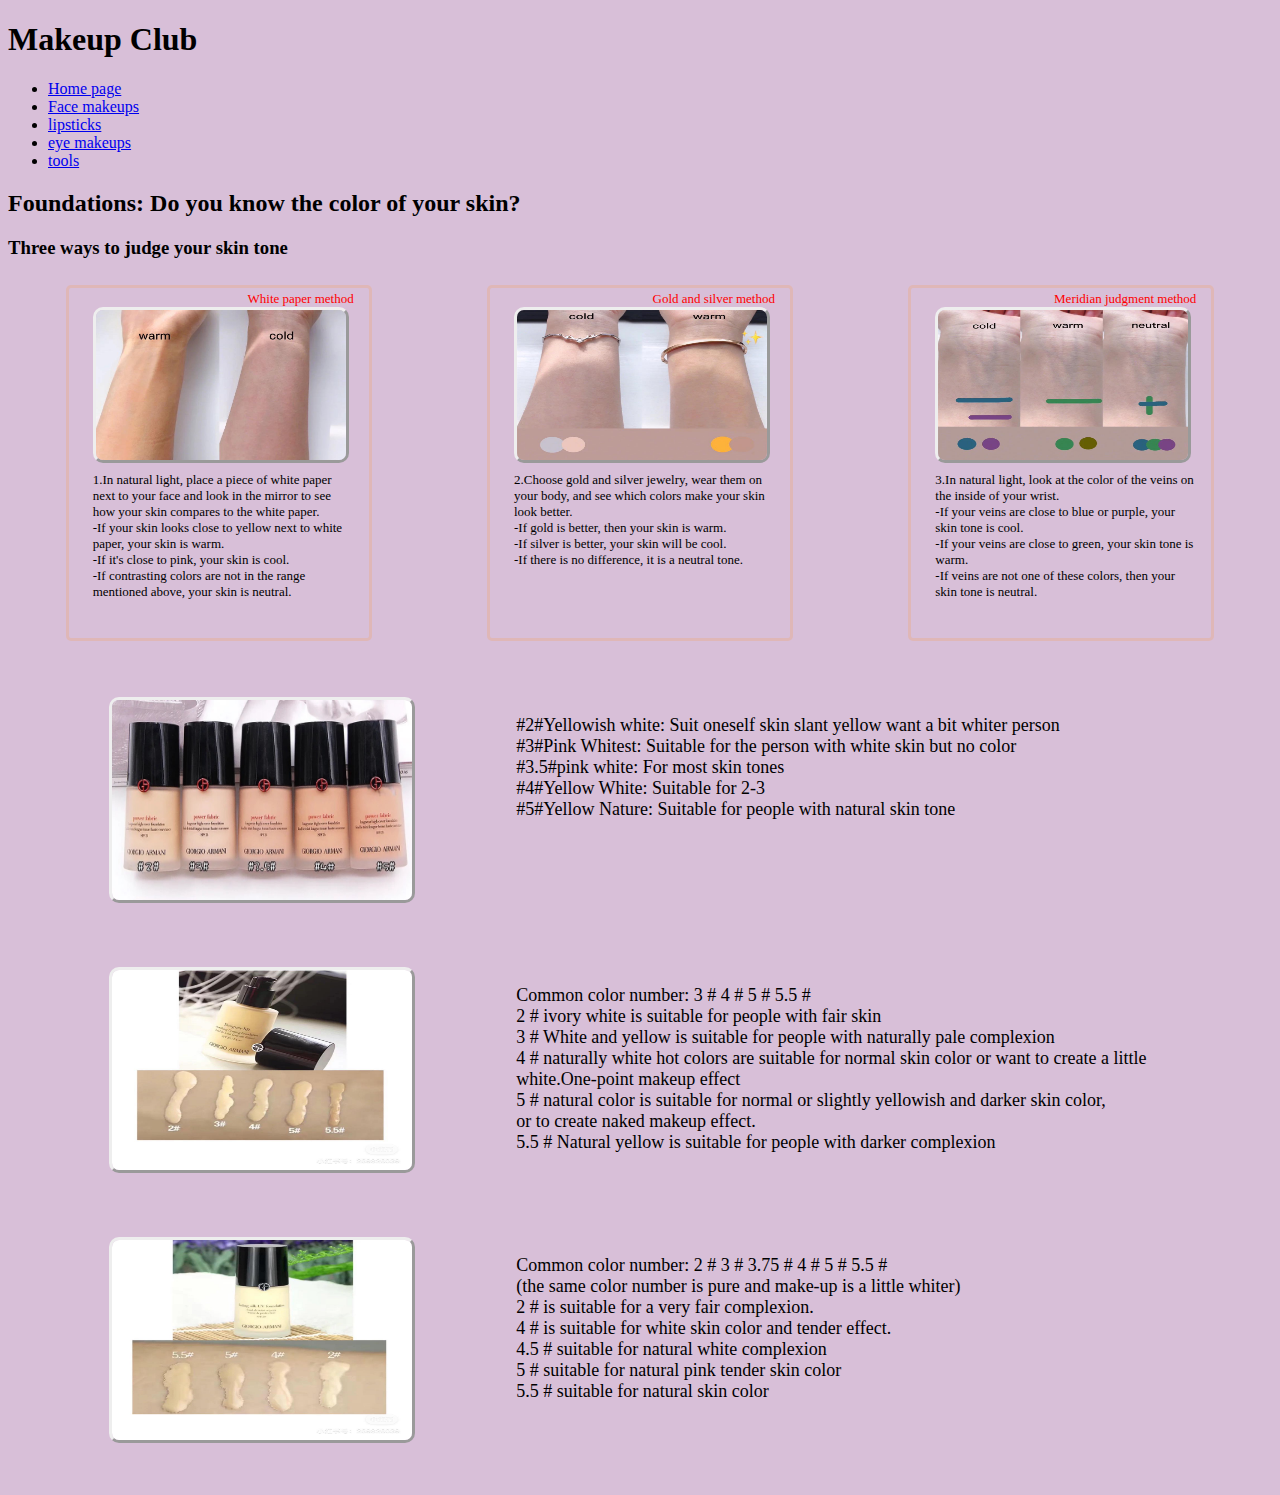
<file: html/face.html>
<!DOCTYPE html>
<html lang="en">
    <head>
        <meta charset="UTF-8">
        <title>Face Makeups</title>
        <link rel="stylesheet" href="../CSS/face_css.css">
        <link rel="Shortcut Icon" href="../images/icon.ico">
        <meta name="viewport" content="width=device-width,initial-scale=1">
    </head>
    <body>
        
        <h1>Makeup Club</h1>
            <div class="nav">
                <ul>
                    <li><a href="index.html">Home page</a></li>
                    <li><a href="face.html">Face makeups</a></li>
                    <li><a href="lipstick.html">lipsticks</a></li>
                    <li><a href="eye.html">eye makeups</a></li>
                    <li><a href="tools.html">tools</a></li>
                </ul>
            </div>
            <h2>Foundations: Do you know the color of your skin?</h2>
                <h3>Three ways to judge your skin tone <br></h3>
        <div id = "show-re">
            <div class = "title">
                
                <div class = "title-intro">
                    <label>White paper method</label> <br>
                    <img src="../images/judge.jpeg" height="200" alt="">
                 
                    <p>1.In natural light, place a piece of white paper next to your face and look in the mirror to see how your skin compares to the white paper. <br>
                    -If your skin looks close to yellow next to white paper, your skin is warm. <br>
                    -If it's close to pink, your skin is cool. <br>
                    -If contrasting colors are not in the range mentioned above, your skin is neutral. <br></p>
                </div>
                <div class = "title-intro">
                    <label>Gold and silver method</label> <br>
                    <img src="../images/judge2.jpeg" height="300" alt="">
                    <p>2.Choose gold and silver jewelry, wear them on your body, and see which colors make your skin look better. <br>
                        -If gold is better, then your skin is warm. <br>
                        -If silver is better, your skin will be cool. <br>
                        -If there is no difference, it is a neutral tone. <br></p>

                </div>
                <div class = "title-intro">
                    <label>Meridian judgment method</label> <br>
                    <img src="../images/judge3.jpeg" height="200" alt="">
                    <p>3.In natural light, look at the color of the veins on the inside of your wrist. <br>
                        -If your veins are close to blue or purple, your skin tone is cool. <br>
                        -If your veins are close to green, your skin tone is warm. <br>
                        -If veins are not one of these colors, then your skin tone is neutral. <br></p>
                </div>

                
                
            </div>
            <div class= "Fwhole">
            <div class = "F">
                <img src="../images/F1.jpeg" height = "250" alt="">
                <p>#2#Yellowish white: Suit oneself skin slant yellow want a bit whiter person <br>
                   #3#Pink Whitest: Suitable for the person with white skin but no color <br>
                   #3.5#pink white: For most skin tones <br>
                   #4#Yellow White: Suitable for 2-3 <br>
                   #5#Yellow Nature: Suitable for people with natural skin tone </p>
            </div>

            <div class = "F">
                <img src="../images/F2.jpeg" height="250" alt="">
                <p>
                    
                    Common color number: 3 # 4 # 5 # 5.5 # <br>
                    2 # ivory white is suitable for people with fair skin <br>
                    3 # White and yellow is suitable for people with naturally pale complexion <br>
                    4 # naturally white hot colors are suitable for normal skin color or want to create a little <br> white.One-point makeup effect <br>
                    5 # natural color is suitable for normal or slightly yellowish and darker skin color, <br> or to create naked makeup effect. <br>
                    5.5 # Natural yellow is suitable for people with darker complexion <br>
                </p>
            </div>
            <div class = "F">
                <img src="../images/F3.jpeg" height="250" alt="">
                <p>
                    Common color number: 2 # 3 # 3.75 # 4 # 5 # 5.5 # <br>
                    (the same color number is pure and make-up is a little whiter) <br>
                    2 # is suitable for a very fair complexion. <br>
                    4 # is suitable for white skin color and tender effect. <br>
                    4.5 # suitable for natural white complexion <br>
                    5 # suitable for natural pink tender skin color <br>
                    5.5 # suitable for natural skin color <br>
                </p>

            </div>
            </div>
        </div>
    
    </body>
</html>
</file>
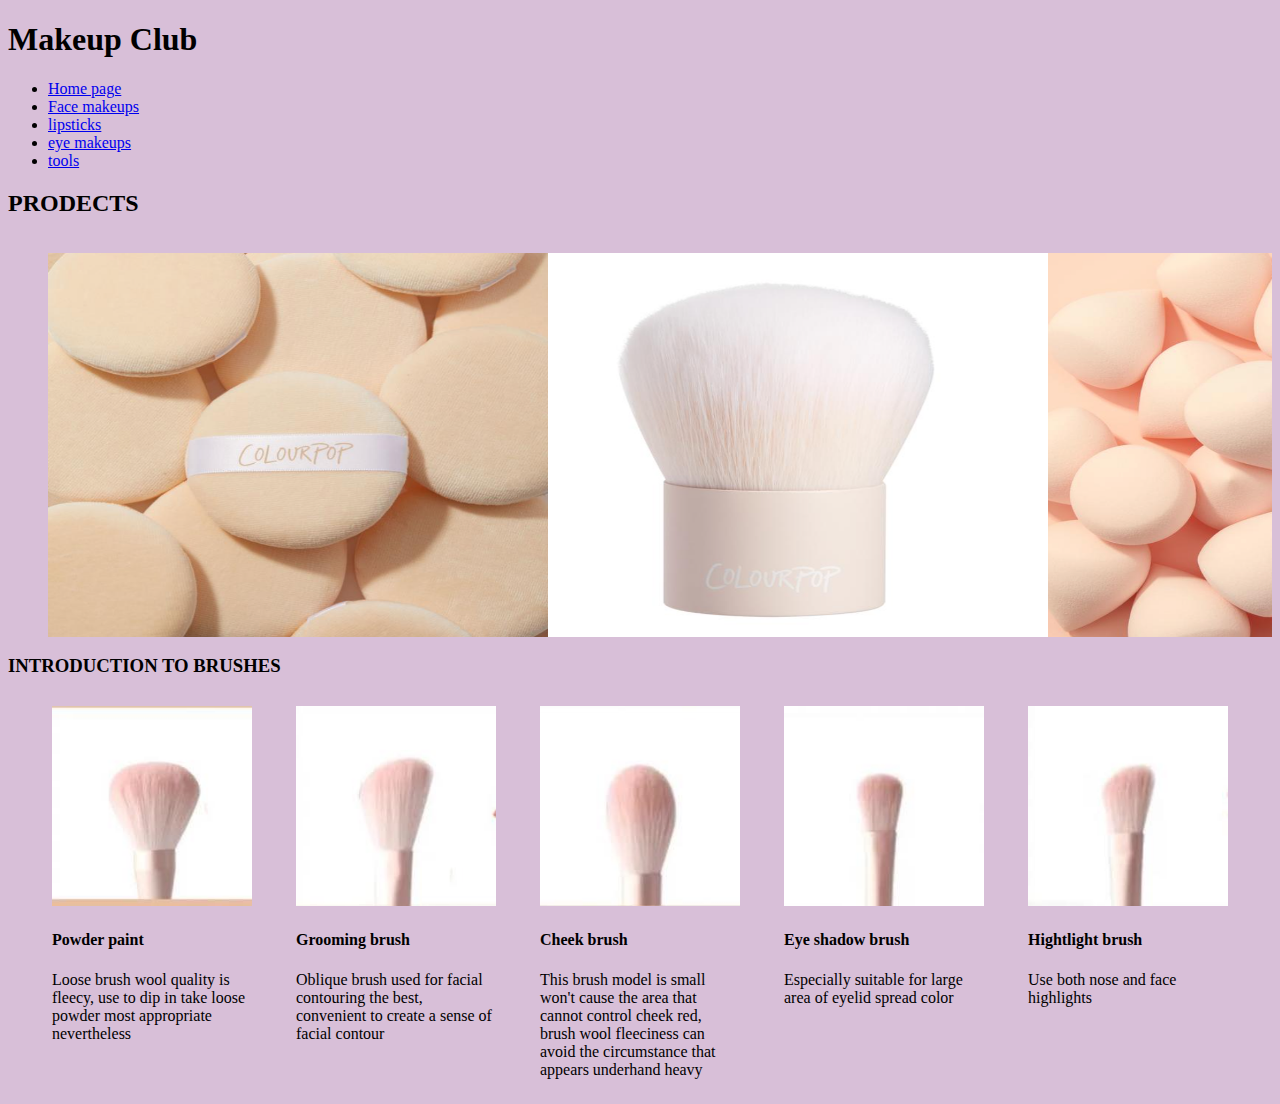
<file: html/tools.html>
<!DOCTYPE html>
<html lang="en">
    <head>
        <meta charset="UTF-8">
        <title>Tools</title>
        <link rel="stylesheet" href="../CSS/tools_css.css">
        <link rel="Shortcut Icon" href="images/icon.ico">
        <meta name="viewport" content="width=device-width,initial-scale=1">
    </head>
    <body>
        <h1>Makeup Club</h1>
            <div class="nav">
                <ul>
                    <li> <a href="index.html">Home page</a></li>
                    <li><a href="face.html">Face makeups</a></li>
                    <li><a href="lipstick.html">lipsticks</a></li>
                    <li><a href="eye.html">eye makeups</a></li>
                    <li><a href="tools.html">tools</a></li>
                </ul>
            </div>
            <h2>PRODECTS</h2>
            <div class="boxs" style="width: 100%;margin: 0 auto;">
                <nav class="repeat-img">
                <ul>
                <li><img src="../images/t1.png" height="400" alt=""></li>
                <li><img src="../images/t2.png" height="400" alt=""></li>
                <li><img src="../images/t3.png" height="400" alt=""></li>
                <li><img src="../images/t4.png" height="400" alt=""></li>
                <li><img src="../images/t5.png" height="400" alt=""></li>
                <li><img src="../images/t6.png" height="400" alt=""></li>
                <li><img src="../images/t7.png" height="400" alt=""></li>
            </ul>
            </nav>
            </div>
            <h3>INTRODUCTION TO BRUSHES </h3>
            <div id="pictures">
            <div class="brush">
                <img src="../images/brush1.jpeg" height ="200" alt="">
                
                    <h4>Powder paint</h4>
                    Loose brush wool quality is fleecy, use to dip in take loose powder most appropriate nevertheless
                
            </div>
                <div class="brush">
                    <img src="../images/brush2.jpeg" height="200" alt="">
                   
                        <h4>Grooming brush</h4>
                        Oblique brush used for facial contouring the best, convenient to create a sense of facial contour
                
                </div>
            
            
                <div class="brush">
                    <img src="../images/brush3.jpeg" height= "200" alt="">
                    
                        <h4>Cheek brush</h4>
                        This brush model is small won't cause the area that cannot control cheek red, brush wool fleeciness can avoid the circumstance that appears underhand heavy
                    
                </div>
            
            
                <div class="brush">
                    <img src="../images/brush4.jpeg" height="200" alt="">
                    
                        <h4>Eye shadow brush</h4>
                        Especially suitable for large area of eyelid spread color
                    
                </div>
            

                <div class = "brush">
                    <img src="../images/brush5.jpeg" height= "200" alt="">
                    
                        <h4>Hightlight brush</h4>
                        Use both nose and face highlights
                    
                </div>
                </div>
           
            

            
            
    </body>
</html>
</file>
<file: CSS/public_css.css>
ul {
    list-style-type: none;
    margin: 0;
    padding: 0;
    overflow: hidden;
    background-color: #333;
}

li {
    float: left;
    border-right:1px solid #bbb;
}

li:last-child {
    border-right: none;
}

li a {
    display: block;
    color: white;
    text-align: center;
    padding: 14px 16px;
    text-decoration: none;
}

li a:hover:not(.active) {
    background-color: #111;
}

@media (max-width: 600px){
    ul {
        margin: 0;
        padding: 0;
        overflow: hidden;
        background-color: #333;
    }
    
    li {
        float: none;
        border-right:1px solid #bbb;
    }
    
    li:last-child {
        border-right: none;
    }
    
    li a {
        display: block;
        color: white;
        text-align: center;
        padding: 14px 16px;
        text-decoration: none;
    }
    
    li a:hover:not(.active) {
        background-color: #111;
    }
}
</file>
<file: CSS/index_css.css>
body{
    background-color: aliceblue;
    background-image: url(../images/back.jpg);
    background-repeat: no-repeat;
    background-size: cover;
    margin: 0px;
    
}

.repeat-img{
	width: 1000px;
	height: 300px;
	overflow: hidden;
	margin: auto;
}
.repeat-img ul{
	list-style: none;
    width: 400%;
    height: 100%;
    animation: picmove 20s linear infinite forwards alternate; /*控制图片移动的总时间*/
    						/*第一个参数表示自始至终速度一致，第二个参数无限循环播放，第三个动画结束后，使用当前的效果，
    						第四个参数奇数次反向播放，偶数次正向播放*/    
}
.repeat-img ul:hover{

    animation-play-state: paused;
         
 }

 @keyframes picmove {
    from {
        transform: translate(-1500px);
    }
    to {
        transform: translate(0);
    }
}
.repeat-img img{
	width: 500px;
	height: 300px;
	float: left;
}
.active {
    background-color: #4CAF50;
}
h3{
    color: white;
}
#head .show{
    height: 500px;
    width: 100%;
    background-color: black;
    margin: 0;
    color: white;
}

#form{
    margin: 0 auto;
    align-items: center;
    width: 500px;

}

@media (max-width: 600px){
    
    #head .model{
        display: flex;
        flex-direction: column;
        align-items: center;
    }
    #head .model img{
       width: 100%;
    }
    .repeat-img{
        width: 100%;    
    }
    .repeat-img img{
        width: 20%;
    }
    @keyframes picmove {
        from {
            transform: translate(-1100px);
        }
        to {
            transform: translate(0);
        }
    }
    #form{
        width: 100%;
    }

}
</file>
<file: CSS/eye_css.css>
body{
    background-color: thistle;
}

.repeat-img{
	width: 100%;
	height: 400px;
	overflow: hidden;
	margin: auto;
}
.repeat-img ul{
	list-style: none;
    width: 400%;
    height: 100%;
    animation: picmove 20s linear infinite forwards alternate; /*控制图片移动的总时间*/
    						/*第一个参数表示自始至终速度一致，第二个参数无限循环播放，第三个动画结束后，使用当前的效果，
    						第四个参数奇数次反向播放，偶数次正向播放*/    
}
.repeat-img ul:hover{

    animation-play-state: paused;
         
 }

 @keyframes picmove {
    from {
        transform: translate(-1500px);
    }
    to {
        transform: translate(0);
    }
}
.repeat-img img{
	width: 500px;
	height: 400px;
	float: left;
}
.links{
    display: flex;
    
    align-items:center;
}
.images img{
    width:250px;
    height: 300px;
}

.links img{
    width: 100%;
    height: 30%;
}

@media (max-width: 600px){
    
    
    .repeat-img img{
        width: 20%;
    }

    .links{
        
        flex-direction: column;

    }

    @keyframes picmove {
        from {
            transform: translate(-1100px);
        }
        to {
            transform: translate(0);
        }
    }

}
</file>
<file: CSS/face_css.css>
body{
    background-color: thistle;
}

#show-re{
    width: 100%;
    height: 100%;
    margin: 0 auto;
    position: relative;
   /* background-color: black;*/
   /*background-image: linear-gradient(thistle, #9198e5);*/
    
    
}

#show-re .title{
    width: 100%;
    height: 400px;
    
    display: flex;
    justify-content: space-around;
}

#show-re .F{
    
   /* border-color: rgb(190, 135, 197); */
    width: 100%;
    height:250px;
    display: flex;
    font-family: cursive;
    font-size: large;
    padding-top: 20px;
}
#show-re .F p{
    padding-left: 8%;
    padding-right: 15px;
}
#show-re .F img{
    margin-left: 8%;
    width: 300px;
    height: 200px;
    border-width: 3px;
    border: outset;
    border-radius: 10px;
}

#show-re .title .title-intro{
    border-style: solid;
    border-color: #dfb7b7;
    border-radius: 5px;
    width: 300px;
    height: 350px;
    /*background-color: blue;*/
    margin-top: 8px;
}

#show-re .title .title-intro p{
    font-family: cursive;
    text-align: left;
    margin-top: 5px;
    font-size: small;
    padding-left: 8%;
    padding-right: 15px;
}

#show-re .title .title-intro label{
    font-family: cursive;
    font-size: small;
    color: red;
    float: right;
    margin-top: 1%;
    margin-right: 5%;
}
#show-re .title .title-intro img{
    margin-left: 8%;
    width: 250px;
    height: 150px;
    border-width: 3px;
    border: outset;
    border-radius: 10px;
}

@media (max-width: 600px){
   
    #show-re{
        
       background-image: none;
        
        
    }
    #show-re .title{
        padding-top: 400px;
        display: flex;
        flex-direction: column;
        align-items:center;
        /*background-color: blue;*/
        
    }

    #show-re .Fwhole{
        padding-top: 350px;
        display: flex;
        flex-direction: column;
        align-items:center;
    }

    #show-re .Fwhole .F{
        padding-top: 100px;
        width: 100%;
        height:300px;
        display: flex;
        font-family: cursive;
        font-size: small; 
    }

    #show-re .Fwhole .F img{
        width: 30%;
    }

    
    
}
</file>
<file: CSS/lipstick_css.css>
body{
    background-color: thistle;
}

.repeat-img{
	width: 100%;
	height: 400px;
	overflow: hidden;
	margin: auto;
}
.repeat-img ul{
	list-style: none;
    width: 400%;
    height: 100%;
    animation: picmove 20s linear infinite forwards alternate; /*控制图片移动的总时间*/
    						/*第一个参数表示自始至终速度一致，第二个参数无限循环播放，第三个动画结束后，使用当前的效果，
    						第四个参数奇数次反向播放，偶数次正向播放*/    
}
.repeat-img ul:hover{

    animation-play-state: paused;
         
 }

 @keyframes picmove {
    from {
        transform: translate(-1500px);
    }
    to {
        transform: translate(0);
    }
}
.repeat-img img{
	width: 500px;
	height: 400px;
	float: left;
}

.images img{
    width:250px;
    height: 300px;
}

.content p{
    padding: 20px;
}

.images2 img{
    width: 250px;
    height: 400px;
    
}

@media (max-width: 600px){
    
    .images{
        display: flex;
        flex-direction: column;
        align-items: center;
   } 
   .repeat-img img{
       width: 20%;
   }
   .images2{
    display: flex;
    flex-direction: column;
    align-items: center;
   }

   @keyframes picmove {
    from {
        transform: translate(-1000px);
    }
    to {
        transform: translate(0);
    }
   }
}
</file>
<file: CSS/tools_css.css>
body{
    background-color: thistle;
}

.repeat-img{
	width: 100%;
	height: 400px;
	overflow: hidden;
	margin: auto;
}
.repeat-img ul{
	list-style: none;
    width: 400%;
    height: 100%;
    animation: picmove 20s linear infinite forwards alternate; /*控制图片移动的总时间*/
    						/*第一个参数表示自始至终速度一致，第二个参数无限循环播放，第三个动画结束后，使用当前的效果，
    						第四个参数奇数次反向播放，偶数次正向播放*/    
}
.repeat-img ul:hover{

    animation-play-state: paused;
         
 }

 @keyframes picmove {
    from {
        transform: translate(-1500px);
    }
    to {
        transform: translate(0);
    }
}
.repeat-img img{
	width: 500px;
	height: 400px;
	float: left;
}

.images img{
    width:250px;
    height: 300px;
}
#pictures{
    display: flex;
    flex-direction: row;
    justify-content: space-evenly;
}
.brush{
    width: 200px;
    height: 400px;
}
.brush img{
    width: 200px;
    height: 200px;
    margin-top: 10px;
}


@media (max-width: 600px){

    #pictures{
        display: flex;
        flex-direction: column;
        align-items:center;
    }
    .repeat-img img{
        width:20%;
    }
    @keyframes picmove {
        from {
            transform: translate(-1100px);
        }
        to {
            transform: translate(0);
        }
    }
}
</file>
